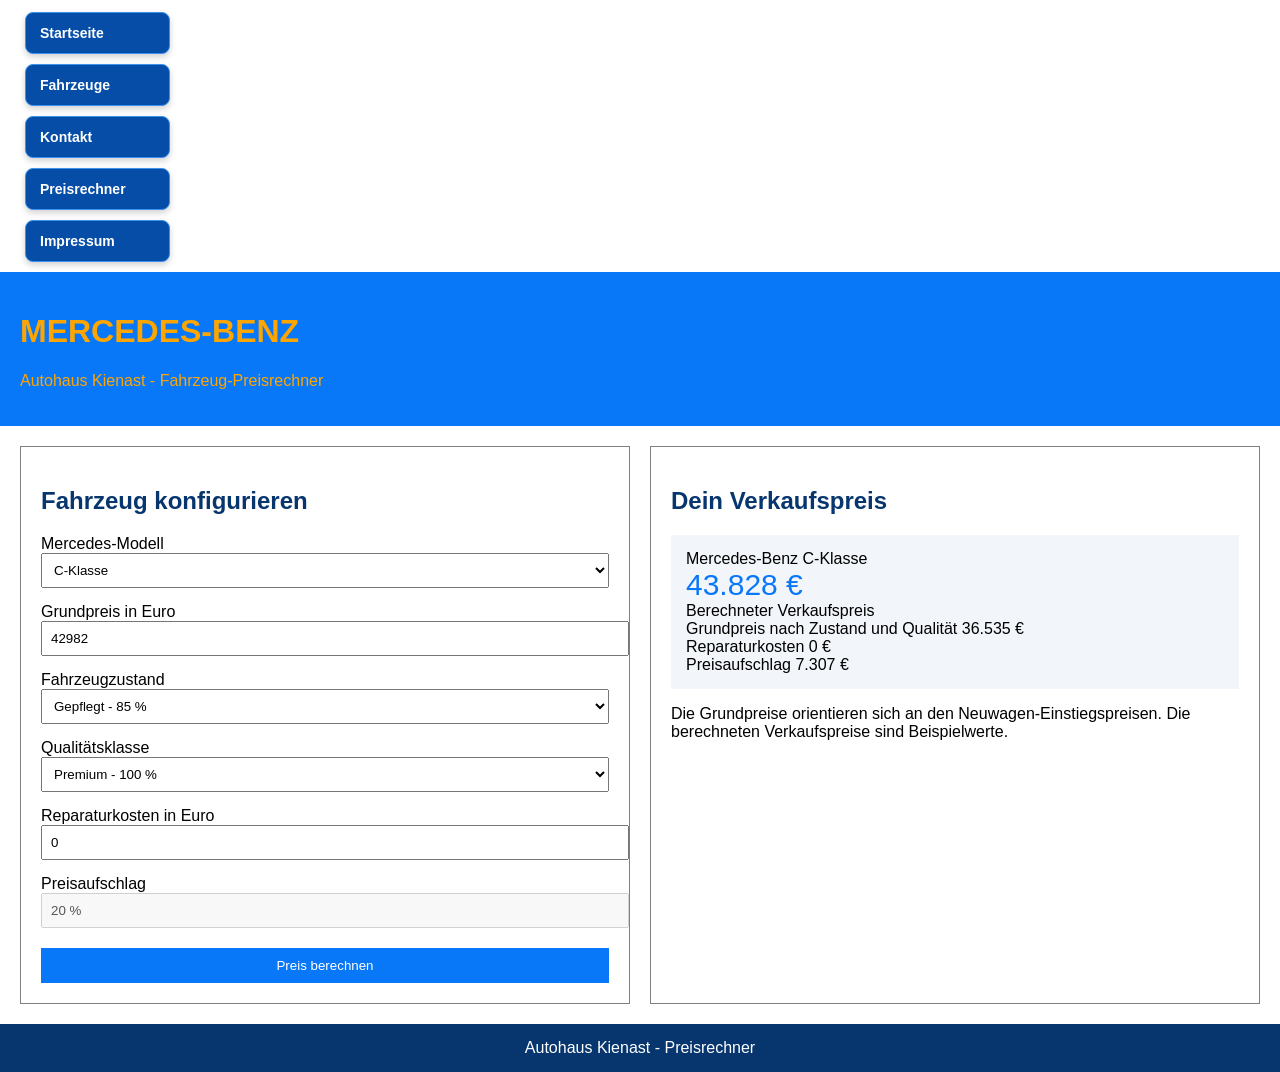
<file: Preisrechner.html>
<!DOCTYPE html>
<html lang="de">

<head>
    <meta charset="UTF-8">
    <title>Autohaus Kienast - Preisrechner</title>

    <link rel="stylesheet" href="Preisrechner.css">
    <script src="Preisrechner.js" defer></script>
    <meta name="viewport" content="width=device-width, initial-scale=1.0">
</head>

<body>

    <div id="menu">
        <ul>
            <button><li><a href="index.html">Startseite</a></li></button>
            <button><li><a href="Fahrzeuge.html">Fahrzeuge</a></li></button>
            <button><li><a href="Kontakt.html">Kontakt</a></li></button>
            <button><li><a href="Preisrechner.html">Preisrechner</a></li></button>
            <button><li><a href="Impressum.html">Impressum</a></li></button>
        </ul>
    </div>

    <header>
        <h1>MERCEDES-BENZ</h1>
        <p>Autohaus Kienast - Fahrzeug-Preisrechner</p>
    </header>

    <main>

        <section class="card">
            <h2>Fahrzeug konfigurieren</h2>

            <label>Mercedes-Modell</label>
            <select id="model">
                <option value="Mercedes-Benz A-Klasse">A-Klasse</option>
                <option value="Mercedes-Benz C-Klasse" selected>C-Klasse</option>
                <option value="Mercedes-Benz E-Klasse">E-Klasse</option>
                <option value="Mercedes-Benz S-Klasse">S-Klasse</option>
                <option value="Mercedes-AMG GT">AMG GT</option>
                <option value="Mercedes-Benz G-Klasse">G-Klasse</option>
            </select>

            <label>Grundpreis in Euro</label>
            <input type="number" id="basePrice" readonly>

            <label>Fahrzeugzustand</label>
            <select id="condition">
                <option value="0.35">Unfallfahrzeug - 35 %</option>
                <option value="0.55">Stark gebraucht - 55 %</option>
                <option value="0.70">Normal gebraucht - 70 %</option>
                <option value="0.85" selected>Gepflegt - 85 %</option>
                <option value="1.00">Neuwertig - 100 %</option>
            </select>

            <label>Qualitätsklasse</label>
            <select id="quality">
                <option value="0.90">Basis - 90 %</option>
                <option value="1.00" selected>Premium - 100 %</option>
                <option value="1.25">Luxus - 125 %</option>
            </select>

            <label>Reparaturkosten in Euro</label>
            <input type="number" id="repairs" value="0">

            <label>Preisaufschlag</label>
            <input type="text" value="20 %" disabled>

            <button id="calculate">Preis berechnen</button>
        </section>

        <section class="card">
            <h2>Dein Verkaufspreis</h2>

            <div class="result">

                <div id="resultModel">Mercedes-Benz C-Klasse</div>

                <div class="price" id="salePrice">43.828 €</div>

                <div>Berechneter Verkaufspreis</div>

                <div class="details">

                    <div>
                        <span>Grundpreis nach Zustand und Qualität</span>
                        <span id="adjustedPrice">36.535 €</span>
                    </div>

                    <div>
                        <span>Reparaturkosten</span>
                        <span id="repairOutput">0 €</span>
                    </div>

                    <div>
                        <span>Preisaufschlag</span>
                        <span id="marginOutput">7.307 €</span>
                    </div>

                </div>
            </div>

            <p class="hint">
                Die Grundpreise orientieren sich an den Neuwagen-Einstiegspreisen.
                Die berechneten Verkaufspreise sind Beispielwerte.
            </p>
        </section>

    </main>

    <footer>
        Autohaus Kienast - Preisrechner
    </footer>

</body>
</html>
</file>
<file: Preisrechner.css>
body {
    margin: 0;
    font-family: Arial;
}


header {
    background: #0878f9;
    color: orange;
    padding: 20px;
}


main {
    display: flex;
    gap: 20px;
    padding: 20px;
}

.card {
    width: 50%;
    padding: 20px;
    border: 1px solid gray;
}

h2 {
    color: #07366e;
}


label {
    display: block;
    margin-top: 15px;
}

input, select {
    width: 100%;
    padding: 8px;
}


#calculate {
    width: 100%;
    padding: 10px;
    margin-top: 20px;
    background: #0878f9;
    color: white;
    border: none;
}


.result {
    background: #f2f5fa;
    padding: 15px;
}

.price {
    color: #0878f9;
    font-size: 30px;
}


footer {
    background: #07366e;
    color: white;
    padding: 15px;
    text-align: center;
}
#menu ul {
    margin: 0;
    padding: 12px 10px 0 25px;
    list-style: none;
}


#menu button {
    display: block;
    width: 145px;
    margin-bottom: 10px;
    padding: 0;
    background: #064da8;
    border: 1px solid #3d91ed;
    border-radius: 8px;
    cursor: pointer;
    overflow: hidden;
    box-shadow: 0 3px 6px rgba(0, 0, 0, 0.18);
    transition: all 0.2s ease;
}

#menu button li {
    list-style: none;
    padding: 0;
}

#menu button a {
    display: block;
    color: white;
    text-decoration: none;
    font-size: 14px;
    font-weight: bold;
    text-align: left;
    padding: 12px 14px;
}


#menu button:hover {
    background: #ffab00;
    border-color: #ffffff;
    transform: translateX(4px);
    box-shadow: 0 5px 10px rgba(0, 0, 0, 0.25);
}

#menu button:hover a {
    color: #07366e;
}
/* Handy und Tablet */
@media (max-width: 700px) {

    /* Seitenaufbau */
    #basis {
        display: block;
    }

    /* Kopfbereich */
    #kopfteil {
        text-align: center;
        padding: 10px;
    }

    h1 {
        font-size: 25px;
    }

    /* Menü */
    #menu {
        width: 100%;
        padding: 10px;
    }

    #menu ul {
        padding: 0;
        text-align: center;
    }

    #menu button {
        display: inline-block;
        width: 130px;
        margin: 5px;
    }

    /* Hauptbereich */
    #hauptteil {
        width: 100%;
        padding: 10px;
    }

    /* Bilder */
    img {
        max-width: 100%;
        height: auto;
    }

    /* Google Maps */
    iframe {
        width: 100%;
        height: 300px;
    }

    /* Footer */
    #fußteil {
        width: 100%;
    }
}
</file>
